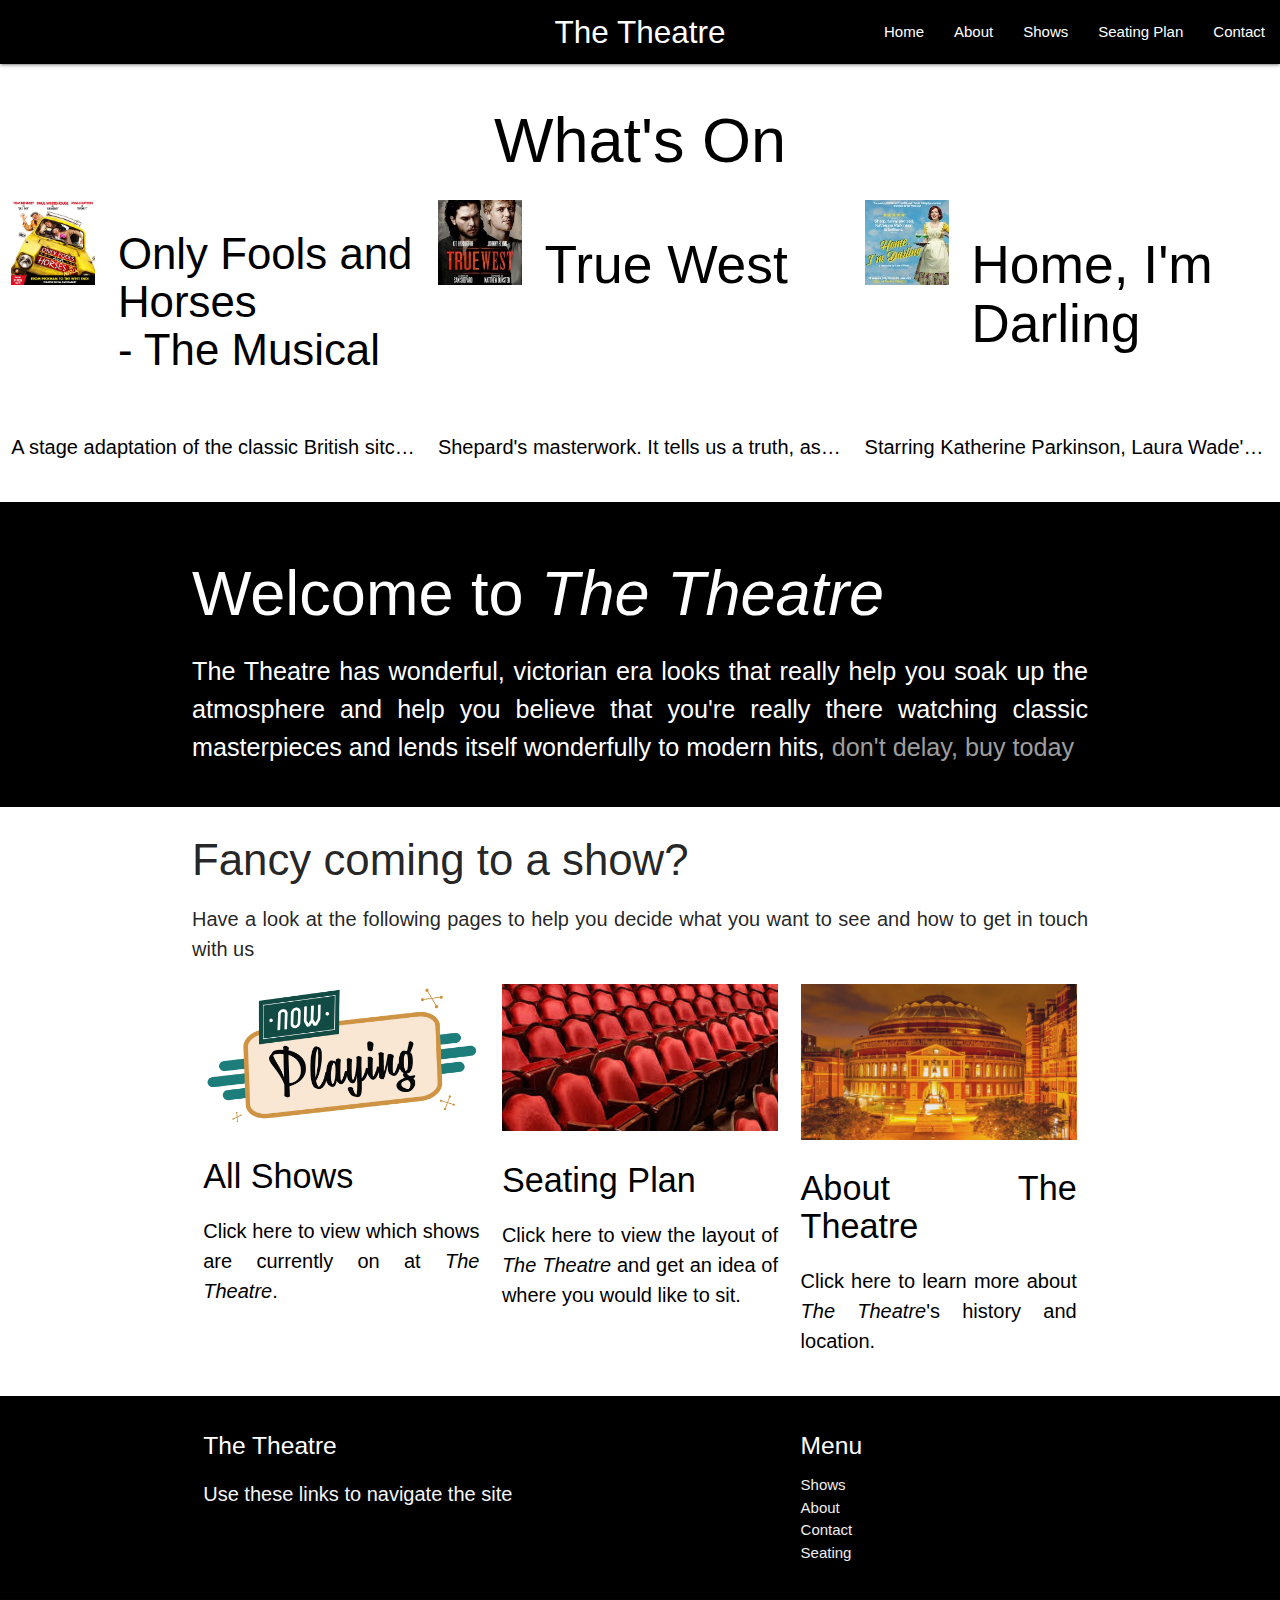
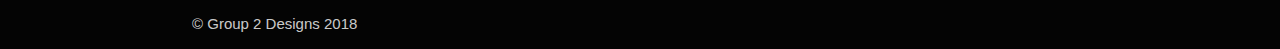
<file: index.html>
<!DOCTYPE html>
<html lang="en">

<head>
    <link rel="icon" href="assets/images/favicon.png">
    <link rel="stylesheet" type="text/css" href="assets/stylesheets/main.css">
    <link href="https://fonts.googleapis.com/icon?family=Material+Icons" rel="stylesheet">
    <link type="text/css" rel="stylesheet" href="assets/css/materialize.min.css" media="screen,projection" />
    <title>Home - The Theatre</title>
</head>

<body>
    <!--Top navbar-->
    <header>
        <nav>
            <div class="nav-wrapper black">
                <a href="#" class="center brand-logo">The Theatre</a>
                <a href="#" data-target="mobile-menu" class="sidenav-trigger">
                    <i class="material-icons">menu</i>
                </a>
                <ul id="nav-mobile" class=" right hide-on-med-and-down">
                    <li class="active">
                        <a href="#">Home</a>
                    </li>
                    <li>
                        <a href="about.html">About</a>
                    </li>
                    <li>
                        <a href="shows.html">Shows</a>
                    </li>
                    <li>
                        <a href="seating-plan.html">Seating Plan</a>
                    </li>
                    <li>
                        <a href="contact.html">Contact</a>
                    </li>
                </ul>
            </div>
        </nav>
        <!--Hamburger sidenav for mobile-->
        <ul id="mobile-menu" class="sidenav">
            <li class="active">
                <a href="#">Home</a>
            </li>
            <li>
                <a href="about.html">About</a>
            </li>
            <li>
                <a href="shows.html">Shows</a>
            </li>
            <li>
                <a href="seating-plan.html">Seating Plan</a>
            </li>
            <li>
                <a href="contact.html">Contact</a>
            </li>
        </ul>
    </header>
    <!--Content-->
    <main>
        <div id="main-body">
            <div>
                <div class="teaser-section">
                    <h1 class="center">What's On</h1>
                    <div class="row">
                        <div class="teaser">
                            <a href="shows.html#fools&amp;horses">
                                <div class="col s1">
                                    <img src="assets/images/home/onlyFoolsAndHorses.jpg" alt="Only Fools and Horses - The Musical"
                                        width=100%>
                                </div>
                                <div class="col s3">

                                    <h3 class="hide-on-med-and-down">Only Fools and Horses
                                        <br>- The Musical</h3>
                                    <h5 class="show-on-medium-and-down hide-on-med-and-up">Only Fools and Horses - The
                                        Musical</h5>
                            </a>
                        </div>
                    </div>
                    <div class="teaser">
                        <a href="shows.html#true_west">

                            <div class="col s1">
                                <img src="assets/images/home/trueWest.jpg" alt="True West" width=100%>
                            </div>
                            <div class="col s3">
                                <h2 class="hide-on-med-and-down">True West</h2>
                                <h5 class="show-on-medium-and-down hide-on-med-and-up">True West</h5>
                            </div>
                        </a>
                    </div>
                    <div class="teaser">
                        <a href="shows.html#home_im_darling">
                            <div class="col s1">
                                <img src="assets/images/home/home.jpg" alt="Home, I'm Darling" width=100%>
                            </div>
                            <div class="col s3">
                                <h2 class="hide-on-med-and-down">Home, I'm Darling</h2>
                                <h5 class="show-on-medium-and-down hide-on-med-and-up">Home, I'm Darling</h5>
                            </div>
                        </a>
                    </div>
                </div>
                <div class="row">
                    <p class="col s4 truncate text-flow"> <a href="shows.html#fools&amp;horses">
                            A stage adaptation of the classic British sitcom Only Fools and
                            Horses, co-written by Paul Whitehouse,
                            is set to open in London's West End at the Theatre Royal Haymarket in 2019.
                        </a>
                    </p>
                    <p class="col s4 truncate text-flow"> <a href="shows.html#true_west">
                            Shepard's masterwork. It tells us a truth, as glimpsed by a 37
                            year old genius.’ New York Post ‘Sam
                            Shepard</a>
                    </p>
                    <p class="col s4 truncate text-flow"> <a href="shows.html#home_im_darling">
                            Starring Katherine Parkinson, Laura Wade's new play about a woman
                            who aims to live an idealistic 1950s
                            life as a housewife, will transfer to the West End's Duke of York's Theatre in January
                            2019.
                            Tickets
                            will go on sale on 9th November.</a></p>
                </div>
            </div>
        </div>
        <div class="more-info section">
            <div class="container">
                <h1 class="text-flow">Welcome to
                    <i>The Theatre
                    </i>
                </h1>
                <p class="flow-text">The Theatre has wonderful, victorian era looks that really help you soak up the
                    atmosphere and help you
                    believe that you're really there watching classic masterpieces and lends itself wonderfully to
                    modern
                    hits, <a class="grey-text" href="booking.html">don't delay, buy today</a></p>
            </div>
        </div>
        <div class="other-pages">
            <div class="container">
                <h3>Fancy coming to a show?</h3>
                <p>Have a look at the following pages to help you decide what you want to see and how to get in touch
                    with us</p>
                <div class="row">
                    <div class="col s4">
                        <a href="shows.html">
                            <img src="assets/images/home/showsprev.png" width=100%>
                            <h4>All Shows</h4>
                            <p>Click here to view which shows are currently on at <i>The Theatre</i>.</p>
                        </a>
                    </div>
                    <div class="col s4">
                        <a href="seating-plan.html">
                            <img src="assets/images/home/seats.jpg" width=100%>
                            <h4>Seating Plan</h4>
                            <p>Click here to view the layout of <i>The Theatre</i> and get an idea of where you would
                                like to sit.</p>
                        </a>
                    </div>
                    <div class="col s4">
                        <a href="about.html">
                            <img src="assets/images/home/about.jpg" width=100%>
                            <h4>About The Theatre</h4>
                            <p>Click here to learn more about <i>The Theatre</i>'s history and location.</p>
                        </a>
                    </div>
                </div>
            </div>
        </div>
    </main>
    <!--Footer-->
    <footer class="page-footer black">
        <div class="container">
            <div class="row">
                <div class="col l6 s12">
                    <h5 class="white-text">The Theatre</h5>
                    <p class="grey-text text-lighten-4">Use these links to navigate the site</p>
                </div>
                <div class="col l4 offset-l2 s12">
                    <h5 class="white-text">Menu</h5>
                    <ul>
                        <li><a class="grey-text text-lighten-3" href="shows.html">Shows</a></li>
                        <li><a class="grey-text text-lighten-3" href="about.html">About</a></li>
                        <li><a class="grey-text text-lighten-3" href="contact.html">Contact</a></li>
                        <li><a class="grey-text text-lighten-3" href="seating-plan.html">Seating</a></li>
                    </ul>
                </div>
            </div>
        </div>
        <div class="footer-copyright">
            <div class="container">
                &copy; Group 2 Designs 2018
            </div>
        </div>
    </footer>
    <!--Load javascript here for efficiency-->
    <script type="text/javascript" src="https://code.jquery.com/jquery-2.1.1.min.js"></script>
    <script type="text/javascript" src="assets/js/materialize.min.js"></script>
    <script type="text/javascript" src="assets/js/main.js"></script>
</body>

</html>
</file>
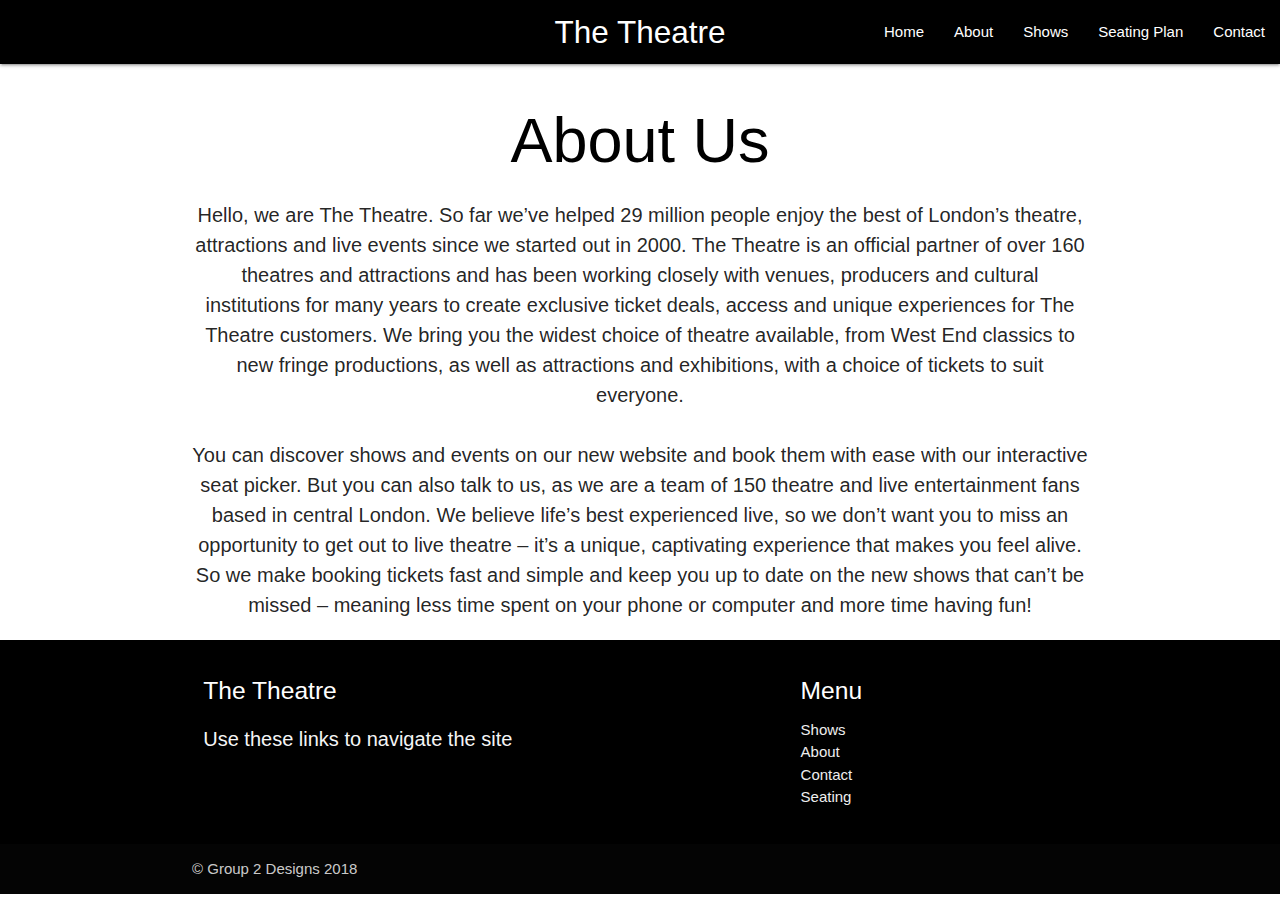
<file: about.html>
<!DOCTYPE html>
<html lang="en">

<head>
	<link rel="icon" href="assets/images/favicon.png">
    <link rel="stylesheet" type="text/css" href="assets/stylesheets/main.css">
	<link href="https://fonts.googleapis.com/icon?family=Material+Icons" rel="stylesheet">
    <link type="text/css" rel="stylesheet" href="assets/css/materialize.min.css" media="screen,projection" />
    <title>About - The Theatre</title>
</head>

<body>
<!--Top navbar-->
    <header>
        <nav>
            <div class="nav-wrapper black">
                <a href="index.html" class="center brand-logo">The Theatre</a>
                <a href="#" data-target="mobile-menu" class="sidenav-trigger">
                    <i class="material-icons">menu</i>
                </a>
                <ul id="nav-mobile" class=" right hide-on-med-and-down">
                    <li>
                        <a href="index.html">Home</a>
                    </li>
                    <li class="active">
                        <a href="about.html">About</a>
                    </li>
                    <li>
                        <a href="shows.html">Shows</a>
                    </li>
                    <li>
                        <a href="seating-plan.html">Seating Plan</a>
                    </li>
                    <li>
                        <a href="contact.html">Contact</a>
                    </li>
                </ul>
            </div>
        </nav>
        <!--Hamburger sidenav for mobile-->
        <ul id="mobile-menu" class="sidenav">
            <li>
                <a href="index.html">Home</a>
            </li>
            <li class="active">
                <a href="#">About</a>
            </li>
            <li>
                <a href="shows.html">Shows</a>
            </li>
            <li>
                <a href="seating-plan.html">Seating Plan</a>
            </li>
            <li>
                <a href="contact.html">Contact</a>
            </li>
        </ul>
    </header>
	    <!--Content-->
    <main>
        <div id="main-body">
            <div>
                <div class="teaser-section">
                    <h1 class="center">About Us</h1>  
				</div>
					<div class=container>
						<p class="center">
						Hello, we are The Theatre. So far we’ve helped 29 million people enjoy the best of London’s theatre, attractions and live events since we started out in 2000. 

						The Theatre is an official partner of over 160 theatres and attractions and has been working closely with venues, producers and cultural institutions for many years to create exclusive ticket deals, access and unique experiences for The Theatre customers.

						We bring you the widest choice of theatre available, from West End classics to new fringe productions, as well as attractions and exhibitions, with a choice of tickets to suit everyone.<br>
					
						<br>You can discover shows and events on our new website and book them with ease with our interactive seat picker. But you can also talk to us, as we are a team of 150 theatre and live entertainment fans based in central London.

						We believe life’s best experienced live, so we don’t want you to miss an opportunity to get out to live theatre – it’s a unique, captivating experience that makes you feel alive. So we make booking tickets fast and simple and keep you up to date on the new shows that can’t be missed – meaning less time spent on your phone or computer and more time having fun!
						</p>
					</div>
			</div>
		</div>
	</main>
	    <!--Footer-->
    <footer class="page-footer black">
        <div class="container">
            <div class="row">
                <div class="col l6 s12">
                    <h5 class="white-text">The Theatre</h5>
                    <p class="grey-text text-lighten-4">Use these links to navigate the site</p>
                </div>
                <div class="col l4 offset-l2 s12">
                    <h5 class="white-text">Menu</h5>
                    <ul>
                        <li><a class="grey-text text-lighten-3" href="shows.html">Shows</a></li>
                        <li><a class="grey-text text-lighten-3" href="about.html">About</a></li>
                        <li><a class="grey-text text-lighten-3" href="contact.html">Contact</a></li>
                        <li><a class="grey-text text-lighten-3" href="seating-plan.html">Seating</a></li>
                    </ul>
                </div>
            </div>
        </div>
        <div class="footer-copyright">
            <div class="container">
                &copy; Group 2 Designs 2018
            </div>
        </div>
    </footer>
    <!--Load javascript here for efficiency-->
    <script type="text/javascript" src="https://code.jquery.com/jquery-2.1.1.min.js"></script>
    <script type="text/javascript" src="assets/js/materialize.min.js"></script>
    <script type="text/javascript" src="assets/js/main.js"></script>
</body>

</html>
</file>
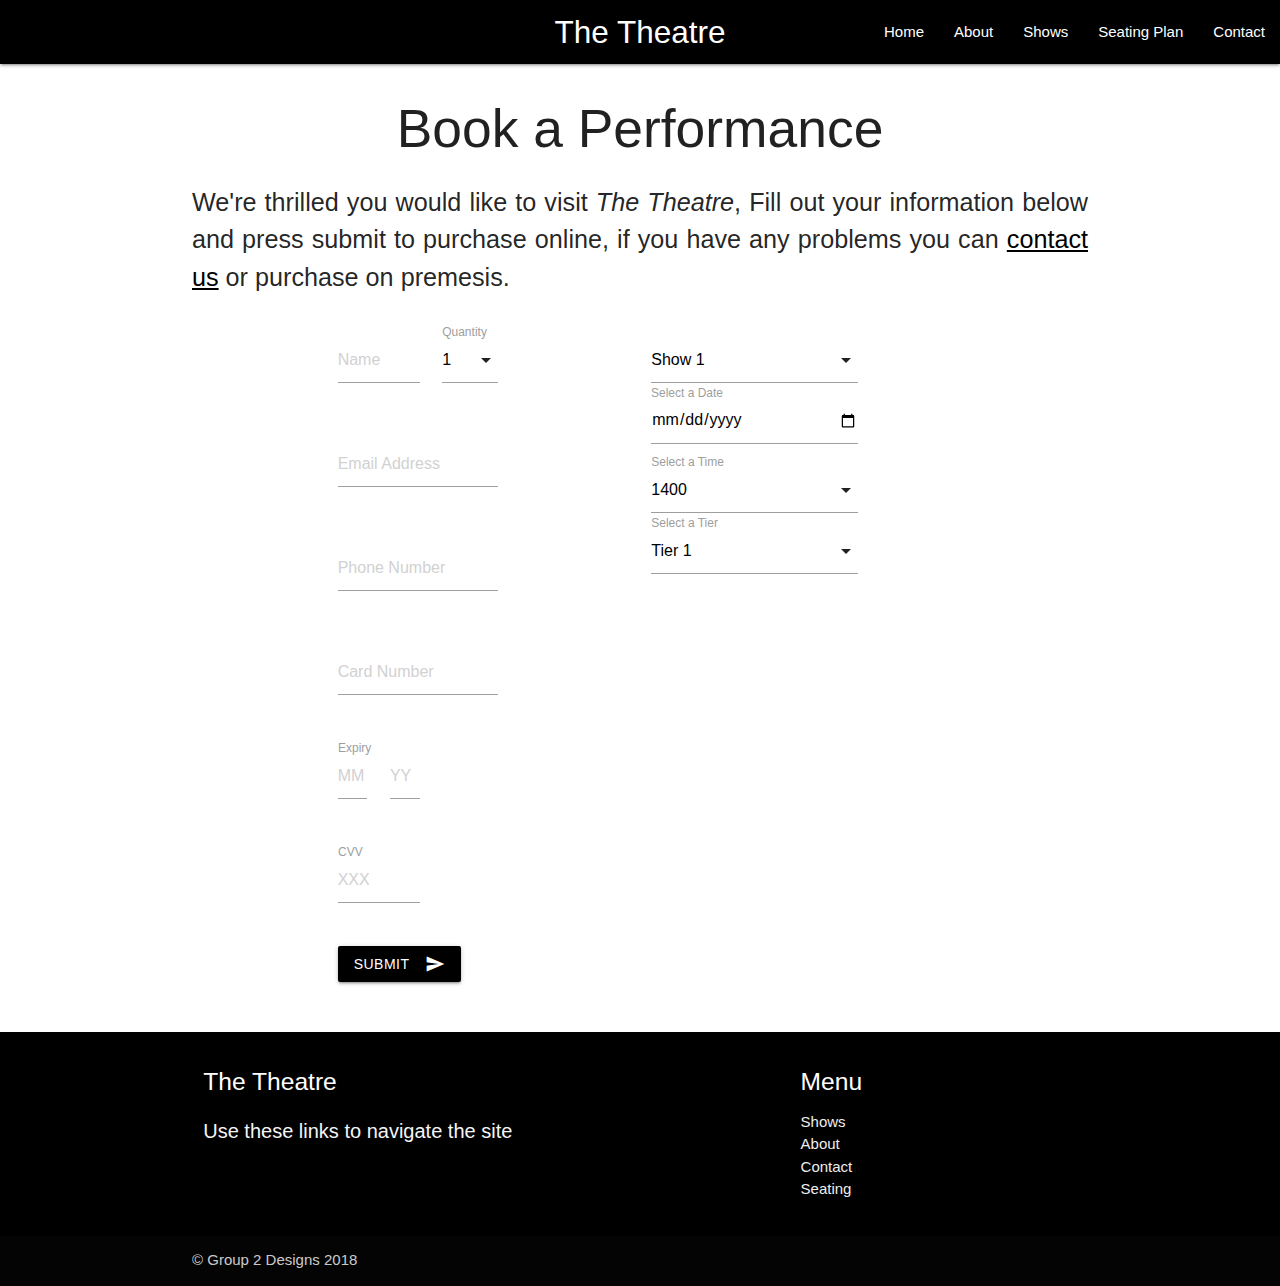
<file: booking.html>
<!DOCTYPE html>
<html lang="en">

<head>
    <link rel="icon" href="assets/images/favicon.png">
    <link rel="stylesheet" type="text/css" href="assets/stylesheets/main.css">
    <link href="https://fonts.googleapis.com/icon?family=Material+Icons" rel="stylesheet">
    <link type="text/css" rel="stylesheet" href="assets/css/materialize.min.css" media="screen,projection" />
    <title>Booking - The Theatre</title>
</head>

<body>
    <!--Top navbar-->
    <header>
        <nav>
            <div class="nav-wrapper black">
                <a href="index.html" class="center brand-logo">The Theatre</a>
                <a href="#" data-target="mobile-menu" class="sidenav-trigger">
                    <i class="material-icons">menu</i>
                </a>
                <ul id="nav-mobile" class=" right hide-on-med-and-down">
                    <li class="active">
                        <a href="index.html">Home</a>
                    </li>
                    <li>
                        <a href="about.html">About</a>
                    </li>
                    <li>
                        <a href="shows.html">Shows</a>
                    </li>
                    <li>
                        <a href="seating-plan.html">Seating Plan</a>
                    </li>
                    <li>
                        <a href="contact.html">Contact</a>
                    </li>
                </ul>
            </div>
        </nav>
        <!--Hamburger sidenav for mobile-->
        <ul id="mobile-menu" class="sidenav">
            <li class="active">
                <a href="index.html">Home</a>
            </li>
            <li>
                <a href="about.html">About</a>
            </li>
            <li>
                <a href="shows.html">Shows</a>
            </li>
            <li>
                <a href="seating-plan.html">Seating Plan</a>
            </li>
            <li>
                <a href="contact.html">Contact</a>
            </li>
        </ul>
    </header>
    <!--Page Content-->
    <main>
        <div id="main-body" class="container">
            <div class="blurb">
                <h2>Book a Performance</h2>
                <p class="flow-text">We're thrilled you would like to visit
                    <i>The Theatre</i>, Fill out your information below and press submit to purchase online, if you have any
                    problems you can
                    <a href="contact.html">contact us</a> or purchase on premesis.
                </p>
            </div>
            <div class="container">
                <div class="row">
                    <div class="col s6">
                        <div class="booking-form">
                            <form class="bookingForm" action="#">
                                <div class="row">
                                    <div class="input-field col s4">
                                        <input placeholder="Name" type="text">
                                    </div>
                                    <div class="input-field col s3">
                                        <select>
                                            <option value="1"><span class="black-text">1</span></option>
                                            <option value="2"><span class="black-text">2</span></option>
                                            <option value="3"><span class="black-text">3</span></option>
                                            <option value="4"><span class="black-text">4</span></option>
                                            <option value="5"><span class="black-text">5</span></option>
                                        </select>
                                        <label>Quantity</label>
                                    </div>
                                </div>
                                <div class="row">
                                    <div class="input-field col s7">
                                        <input placeholder="Email Address" type="email" class="validate">
                                    </div>
                                </div>
                                <div class="row">
                                    <div class="input-field col s7">
                                        <input placeholder="Phone Number" type="tel" class="validate">
                                    </div>
                                </div>
                                <div class="row">
                                    <div class="input-field col s7">
                                        <input placeholder="Card Number" type="text">
                                    </div>
                                </div>
                                <div class="row">
                                    <div class="input-field col s2">
                                        <label>Expiry</label>
                                        <input placeholder="MM" type="text">
                                    </div>
                                    <div class="input-field col s2">
                                        <input placeholder="YY" type="text">
                                    </div>
                                </div>
                                <div class="row">
                                    <div class="input-field col s4">
                                        <input placeholder="XXX" type="number">
                                        <label>CVV</label>
                                    </div>
                                </div>
                                <button class="btn waves-effect waves-light black" type="submit" name="action">Submit
                                    <i class="material-icons right">send</i>
                                </button>
                            </form>
                            <br>
                        </div>
                    </div>
                    <div class="col s6 valign-wrapper">
                        <div class="showSelect">
                            <form>
                                <div class="input-field">
                                    <select>
                                        <option data-icon="assets/images/home/onlyFoolsAndHorses.jpg" class="right"><span class="black">Show 1</span></option>
                                        <option data-icon="assets/images/home/trueWest.jpg"><span class="black">Show 2</span></option>
                                        <option data-icon="assets/images/home/home.jpg"><span class="black">Show 3</span></option>
                                        <label>Select a Show</label>
                                    </select>
                                </div>
                                <div class="input-field">
                                    <input name="dateSelect" type="date">
                                    <label>Select a Date</label>
                                </div>
                                <div class="input-field">
                                    <select>
                                        <option>1400</option>
                                        <option>1900</option>
                                    </select>
                                    <label>Select a Time</label>
                                </div>
                                <div class="input-field">
                                    <select>
                                        <option>Tier 1</option>
                                        <option>Tier 2</option>
                                        <option>Tier 3</option>
                                    </select>
                                    <label>Select a Tier</label>
                                </div>
                            </form>
                        </div>
                    </div>
                </div>
            </div>
        </div>
    </main>
    <!--Footer-->
    <footer class="page-footer black">
        <div class="container">
            <div class="row">
                <div class="col l6 s12">
                    <h5 class="white-text">The Theatre</h5>
                    <p class="grey-text text-lighten-4">Use these links to navigate the site</p>
                </div>
                <div class="col l4 offset-l2 s12">
                    <h5 class="white-text">Menu</h5>
                    <ul>
                        <li>
                            <a class="grey-text text-lighten-3" href="shows.html">Shows</a>
                        </li>
                        <li>
                            <a class="grey-text text-lighten-3" href="about.html">About</a>
                        </li>
                        <li>
                            <a class="grey-text text-lighten-3" href="contact.html">Contact</a>
                        </li>
                        <li>
                            <a class="grey-text text-lighten-3" href="seating-plan.html">Seating</a>
                        </li>
                    </ul>
                </div>
            </div>
        </div>
        <div class="footer-copyright">
            <div class="container">
                &copy; Group 2 Designs 2018
            </div>
        </div>
    </footer>
    <!--Load javascript here for efficiency-->
    <script type="text/javascript" src="https://code.jquery.com/jquery-2.1.1.min.js"></script>
    <script type="text/javascript" src="assets/js/materialize.min.js"></script>
    <script type="text/javascript" src="assets/js/main.js"></script>

</body>

</html>
</file>
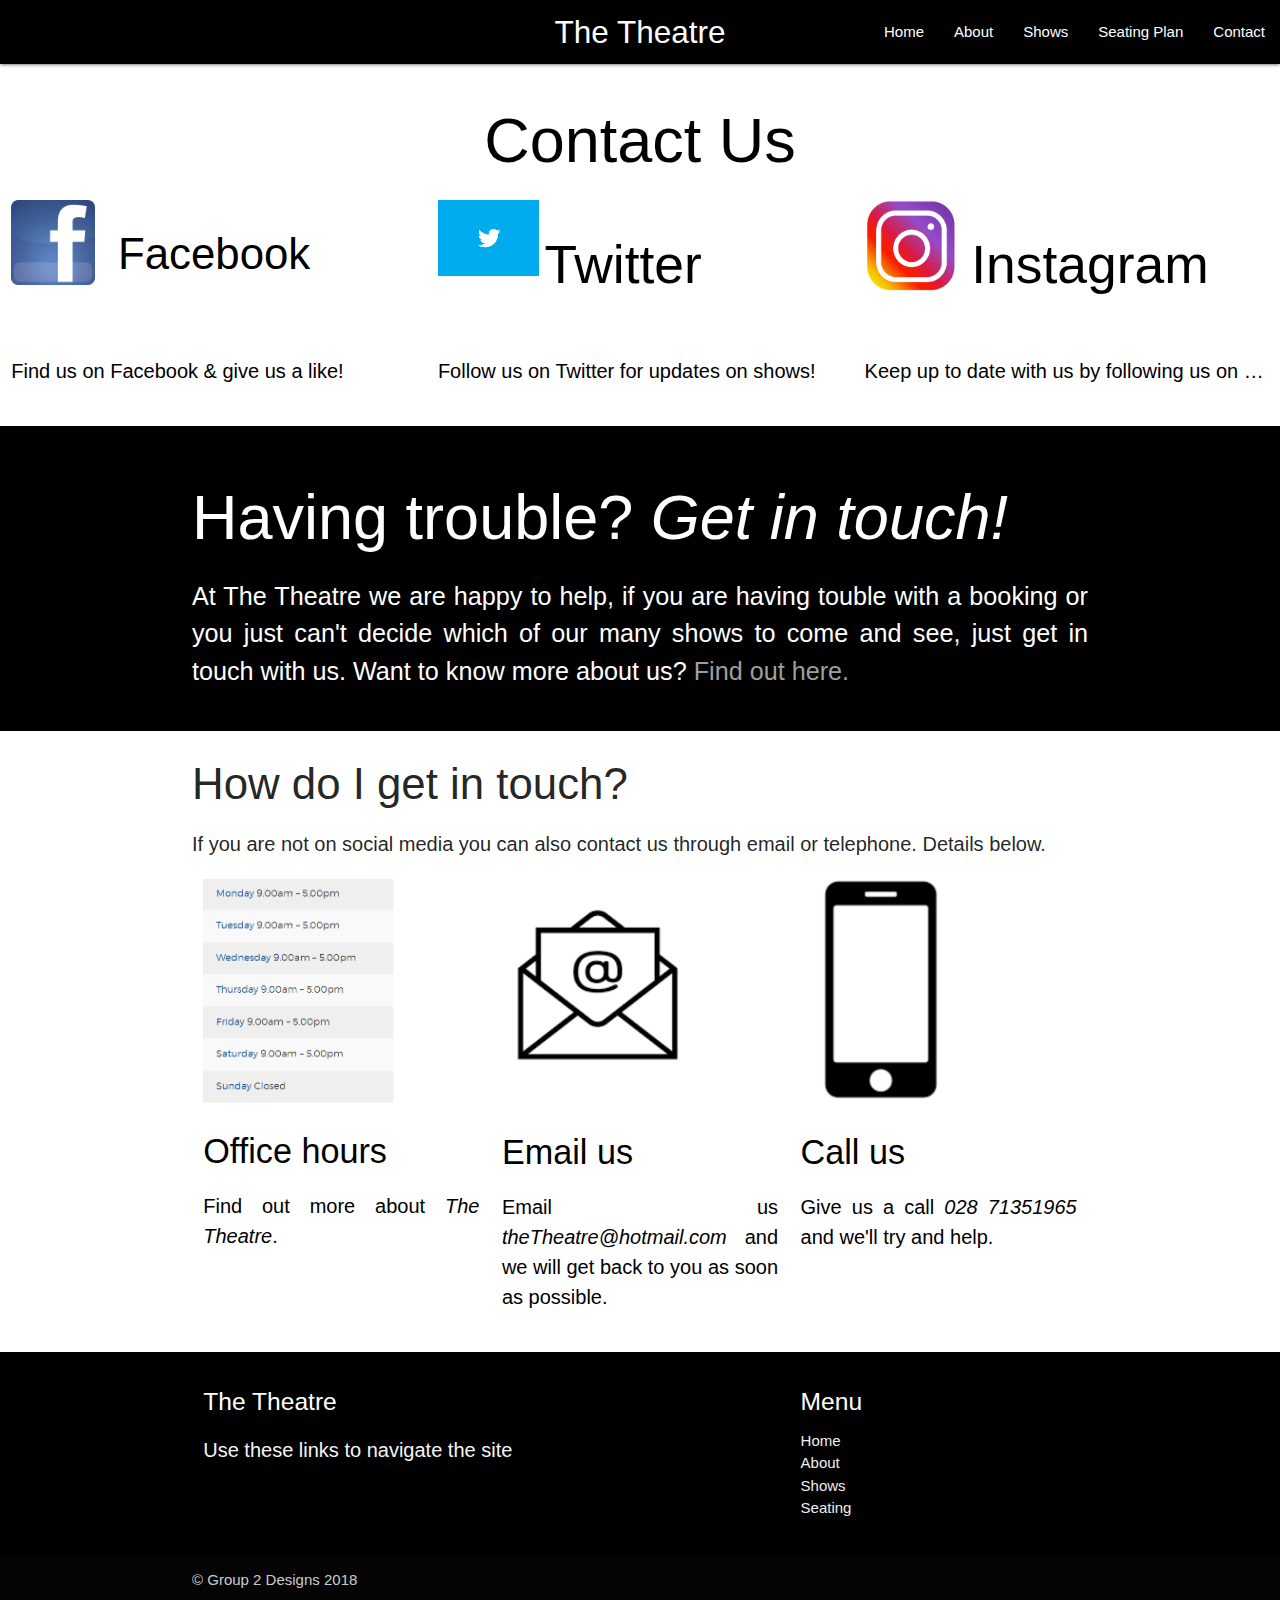
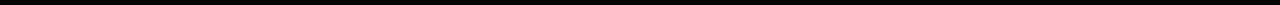
<file: contact.html>
<!DOCTYPE html>
<html lang="en">
    <head>
      <link type="text/css" rel="stylesheet" href="assets/stylesheets/main.css"/>
      <!--Import Google Icon Font-->
      <link href="https://fonts.googleapis.com/icon?family=Material+Icons" rel="stylesheet">
      <!--Import materialize.css-->
      <link type="text/css" rel="stylesheet" href="assets/stylesheets/materialize.min.css"  media="screen,projection"/>
      <!--Let browser know website is optimized for mobile-->
      <meta name="viewport" content="width=device-width, initial-scale=1.0"/>
        <meta charset="utf-8">
        <title>Contact Us</title>
    </head>
    <body>
              <!--Top navbar-->
    <header>
        <nav>
            <div class="nav-wrapper black">
                <a href="index.html" class="center brand-logo">The Theatre</a>
                <a href="#" data-target="mobile-menu" class="sidenav-trigger">
                    <i class="material-icons">menu</i>
                </a>
                <ul id="nav-mobile" class=" right hide-on-med-and-down">
                    <li>
                        <a href="index.html">Home</a>
                    </li>
                    <li>
                        <a href="about.html">About</a>
                    </li>
                    <li>
                        <a href="shows.html">Shows</a>
                    </li>
                    <li>
                        <a href="seating-plan.html">Seating Plan</a>
                    </li>
                    <li class="active">
                        <a href="#">Contact</a>
                    </li>
                </ul>
            </div>
        </nav>
        <!--Hamburger sidenav for mobile-->
        <ul id="mobile-menu" class="sidenav">
            <li>
                <a href="index.html">Home</a>
            </li>
            <li>
                <a href="about.html">About</a>
            </li>
            <li>
                <a href="shows.html">Shows</a>
            </li>
            <li>
                <a href="seating-plan.html">Seating Plan</a>
            </li>
            <li class="active">
                <a href="#">Contact</a>
            </li>
        </ul>
    </header>
             <!--Content-->
    <main>
        <div id="main-body">
            <div>
                <div class="teaser-section">
                    <h1 class="center">Contact Us</h1>
                    <div class="row">
                        <div class="teaser">
                            <a href="https://en-gb.facebook.com/">
                                <div class="col s1">
                                    <img src="assets/images/facebookLogo.jpg" alt="Facebook"
                                        width=100%>
                                </div>
                                <div class="col s3">

                                    <h3 class="hide-on-med-and-down">Facebook
                                        <br></h3>
                                    <h5 class="show-on-medium-and-down hide-on-med-and-up">Facebook
                                      </h5>
                            </a>
                        </div>
                    </div>
                    <div class="teaser">
                        <a href="https://twitter.com/login?lang=en-gb">

                            <div class="col s1">
                                <img src="assets/images/twitterLogo.png" alt="Twitter" width=120%>
                            </div>
                            <div class="col s3">
                                <h2 class="hide-on-med-and-down">Twitter</h2>
                                <h5 class="show-on-medium-and-down hide-on-med-and-up">Twitter</h5>
                            </div>
                        </a>
                    </div>
                    <div class="teaser">
                        <a href="https://www.instagram.com/?hl=en">
                            <div class="col s1">
                                <img src="assets/images/instagramLogo.png" alt="Instagram" width=110%>
                            </div>
                            <div class="col s3">
                                <h2 class="hide-on-med-and-down">Instagram</h2>
                                <h5 class="show-on-medium-and-down hide-on-med-and-up">Instagram</h5>
                            </div>
                        </a>
                    </div>
                </div>
                <div class="row">
                    <p class="col s4 truncate text-flow"> <a href="https://en-gb.facebook.com/">
                            Find us on Facebook & give us a like!
                        </a>
                    </p>
                    <p class="col s4 truncate text-flow"> <a href="https://twitter.com/login?lang=en-gb">
                            Follow us on Twitter for updates on shows!</a>
                    </p>
                    <p class="col s4 truncate text-flow"> <a href="https://www.instagram.com/?hl=en">
                            Keep up to date with us by following us on Instagram!</a></p>
                </div>
            </div>
        </div>
        <div class="more-info section">
            <div class="container">
                <h1 class="text-flow">Having trouble?
                    <i>Get in touch!
                    </i>
                </h1>
                <p class="flow-text">At The Theatre we are happy to help, if you are having touble with a booking
                    or you just can't decide which of our many shows to come and see, just get in touch with us.
                    Want to know more about us? <a class="grey-text" href="about.html">Find out here. </a></p>
            </div>
        </div>
        <div class="other-pages">
            <div class="container">
                <h3>How do I get in touch?</h3>
                <p>If you are not on social media you can also contact us through email or telephone. Details below.</p>
                <div class="row">
                    <div class="col s4">
                        <a href="about.html">
                            <img src="assets/images/openingHours.PNG" width=69.07630522088353%>
                            <h4>Office hours</h4>
                            <p>Find out more about
                            <i>The Theatre</i>.</p>
                        </a>
                    </div>
                    <div class="col s4">
                        <a href="https://outlook.live.com/owa/">
                            <img src="assets/images/emailIcon.PNG" width=69.07630522088353%>
                            <h4>Email us</h4>
                            <p>Email us <i>theTheatre@hotmail.com</i> and we will get back to you as 
                               soon as possible.</p>
                        </a>
                    </div>
                    <div class="col s4">
                        <a href="">
                            <img src="assets/images/phoneIcon.PNG" width=58.07630522088353%>
                            <h4>Call us</h4>
                            <p>Give us a call <i>028 71351965</i> and we'll try and help.</p>
                        </a>
                    </div>
                </div>
            </div>
        </div>
    </main>
    <!--Footer-->
    <footer class="page-footer black">
        <div class="container">
            <div class="row">
                <div class="col l6 s12">
                    <h5 class="white-text">The Theatre</h5>
                    <p class="grey-text text-lighten-4">Use these links to navigate the site</p>
                </div>
                <div class="col l4 offset-l2 s12">
                    <h5 class="white-text">Menu</h5>
                    <ul>
                        <li><a class="grey-text text-lighten-3" href="index.html">Home</a></li>
                        <li><a class="grey-text text-lighten-3" href="about.html">About</a></li>
                        <li><a class="grey-text text-lighten-3" href="shows.html">Shows</a></li>
                        <li><a class="grey-text text-lighten-3" href="seating-plan.html">Seating</a></li>
                    </ul>
                </div>
            </div>
        </div>
        <div class="footer-copyright">
            <div class="container">
                &copy; Group 2 Designs 2018
            </div>
        </div>
    </footer>
            <!--Load javascript here for efficiency-->
    <script type="text/javascript" src="https://code.jquery.com/jquery-2.1.1.min.js"></script>
    <script type="text/javascript" src="assets/js/materialize.min.js"></script>
    <script type="text/javascript" src="assets/js/main.js"></script>
    </body>
</html>
</file>
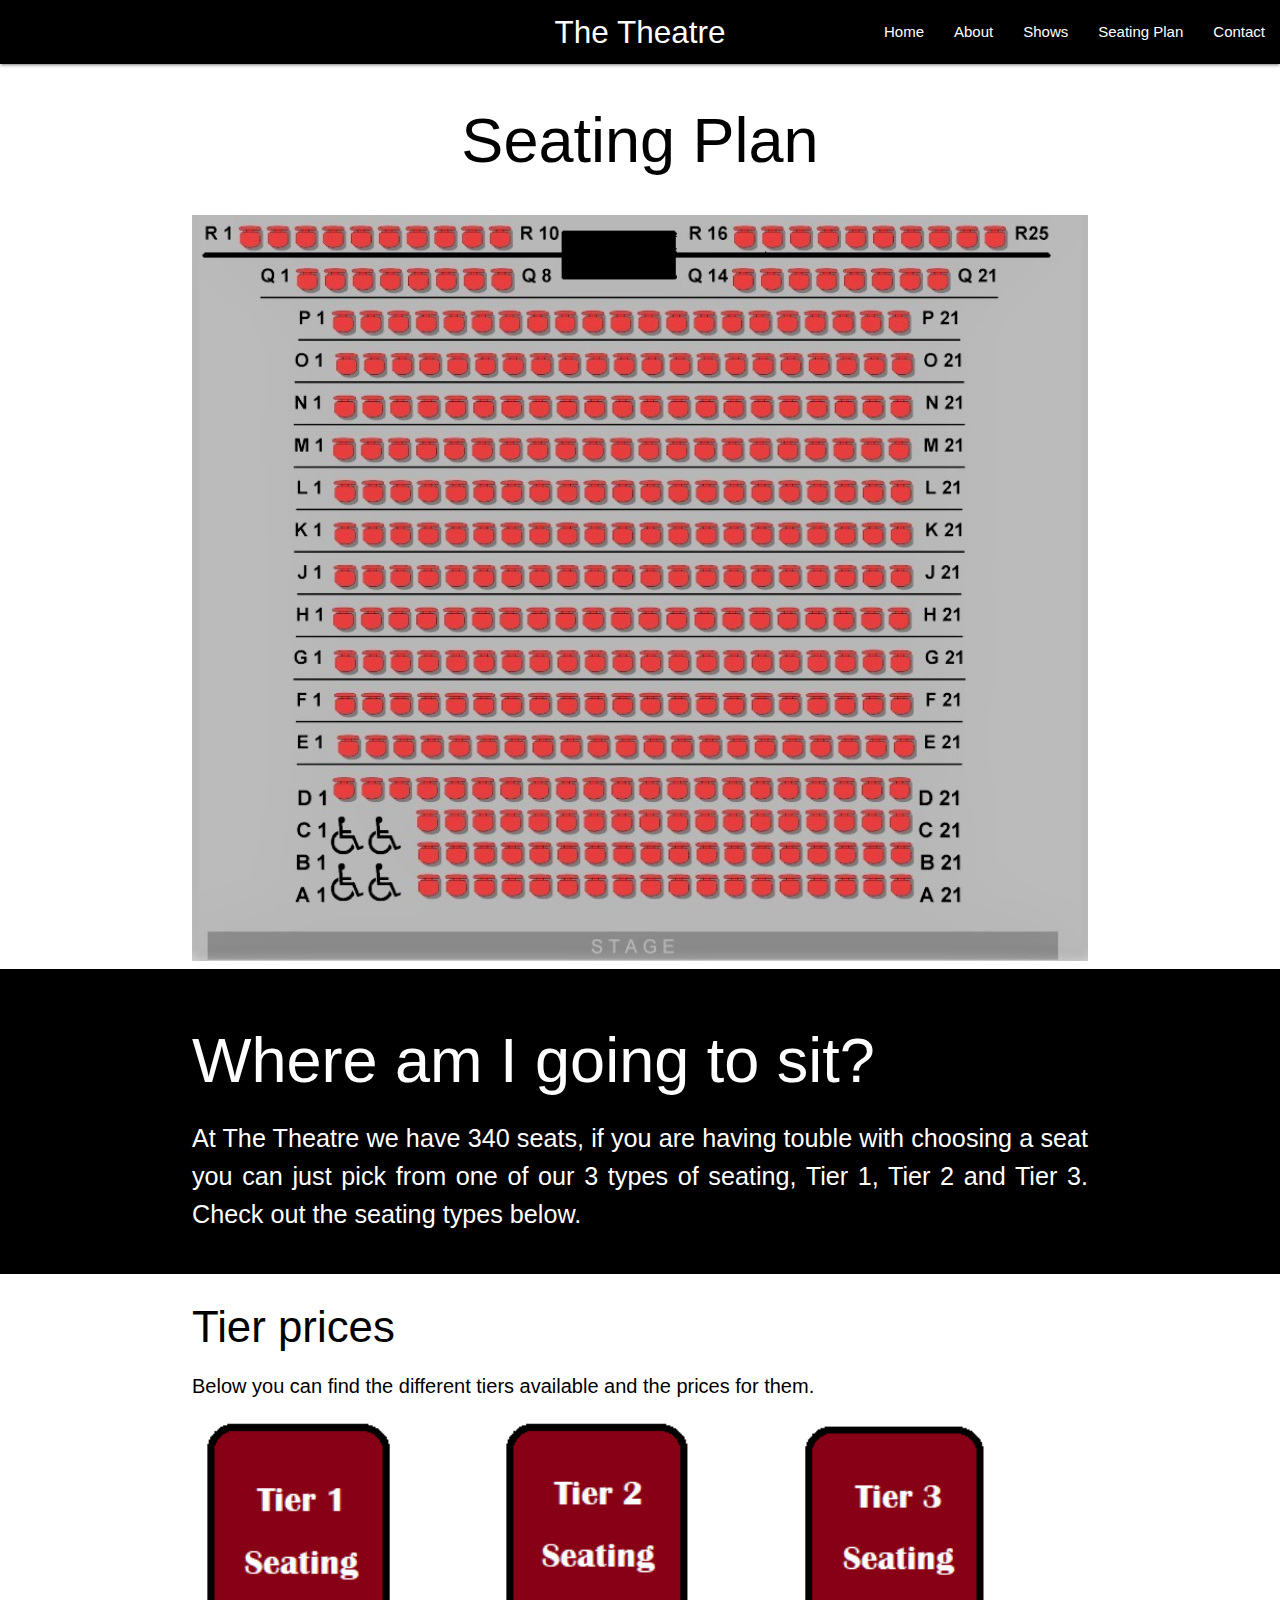
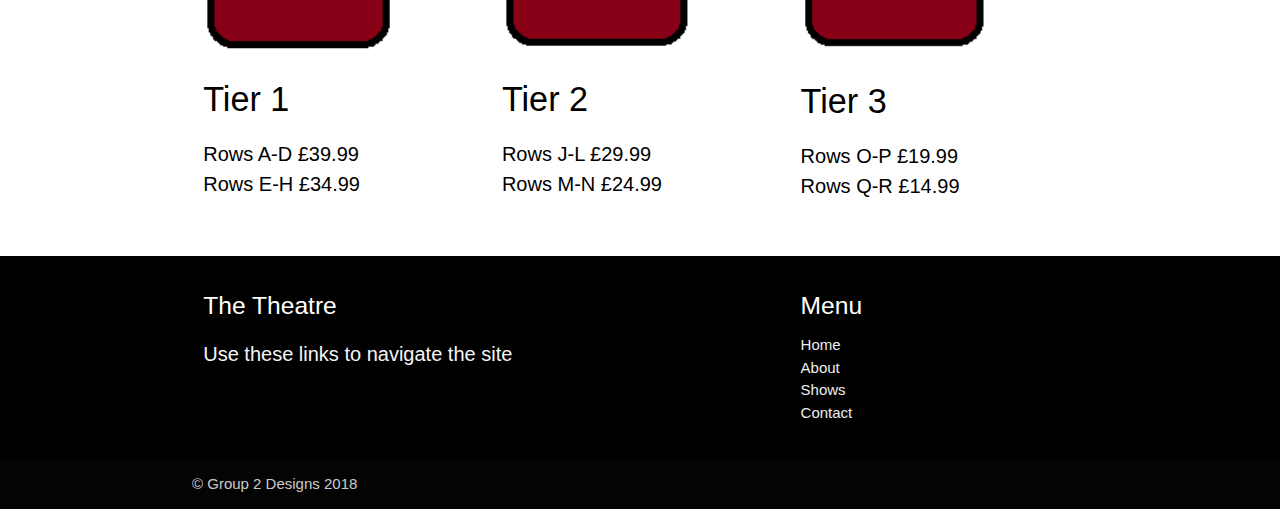
<file: seating-plan.html>
<!DOCTYPE html>
<html lang="en">
    <head>
      <link type="text/css" rel="stylesheet" href="assets/stylesheets/main.css"/>
      <!--Import Google Icon Font-->
      <link href="https://fonts.googleapis.com/icon?family=Material+Icons" rel="stylesheet">
      <!--Import materialize.css-->
      <link type="text/css" rel="stylesheet" href="assets/stylesheets/materialize.min.css"  media="screen,projection"/>
      <!--Let browser know website is optimized for mobile-->
      <meta name="viewport" content="width=device-width, initial-scale=1.0"/>
        <meta charset="utf-8">
        <title>Seating Plan</title>
    </head>
    <body>
        <!--Top navbar-->
    <header>
            <nav>
                <div class="nav-wrapper black">
                    <a href="index.html" class="center brand-logo">The Theatre</a>
                    <a href="#" data-target="mobile-menu" class="sidenav-trigger">
                        <i class="material-icons">menu</i>
                    </a>
                    <ul id="nav-mobile" class=" right hide-on-med-and-down">
                        <li>
                            <a href="index.html">Home</a>
                        </li>
                        <li>
                            <a href="about.html">About</a>
                        </li>
                        <li>
                            <a href="shows.html">Shows</a>
                        </li>
                        <li class="active">
                            <a href="#">Seating Plan</a>
                        </li>
                        <li>
                            <a href="contact.html">Contact</a>
                        </li>
                    </ul>
                </div>
            </nav>
            <!--Hamburger sidenav for mobile-->
            <ul id="mobile-menu" class="sidenav">
                <li>
                    <a href="index.html">Home</a>
                </li>
                <li>
                    <a href="about.html">About</a>
                </li>
                <li>
                    <a href="shows.html">Shows</a>
                </li>
                <li class="active">
                    <a href="#">Seating Plan</a>
                </li>
                <li>
                    <a href="contact.html">Contact</a>
                </li>
            </ul>
        </header>
          <!--Content-->
    <main>
            <div id="main-body">
                <div>
                    <div class="teaser-section">
                        <h1 class="center">Seating Plan <br></h1>
            <div class="seating-plan section">
                <div class="container">
                        <img src="assets/images/seatingPlan_website.jpg" width=100%>
                </div>
            <div class="more-info section">
                <div class="container">
                    <h1 class="text-flow">Where am I going to sit?
                        <i>
                        </i>
                    </h1>
                    <p class="flow-text">At The Theatre we have 340 seats, if you are having touble with choosing
                        a seat you can just pick from one of our 3 types of seating, Tier 1, Tier 2 and Tier 3. Check out the seating types below.
                        </p>
                </div>
            </div>
            <div class="other-pages">
                <div class="container">
                    <h3>Tier prices</h3>
                    <p>Below you can find the different tiers available and the prices for them.</p>
                    <div class="row">
                        <div class="col s4">
                            <a href="booking.html">
                                <img src="assets/images/tier1Seating.PNG" width=69.07630522088353%>
                                <h4>Tier 1</h4>
                                <p>Rows A-D £39.99<br>
                                   Rows E-H £34.99 
                                </p>
                            </a>
                        </div>
                        <div class="col s4">
                            <a href="booking.html">
                                <img src="assets/images/tier2Seating.PNG" width=69.07630522088353%>
                                <h4>Tier 2</h4>
                                <p>Rows J-L £29.99<br>
                                   Rows M-N £24.99
                                </p>
                            </a>
                        </div>
                        <div class="col s4">
                            <a href="booking.html">
                                <img src="assets/images/tier3Seating.PNG" width=68.07630522088353%>
                                <h4>Tier 3</h4>
                                <p>Rows O-P £19.99 <br>
                                   Rows Q-R £14.99 
                                </p>
                            </a>
                        </div>
                    </div>
                </div>
            </div>
        </main>
        <!--Footer-->
        <footer class="page-footer black">
            <div class="container">
                <div class="row">
                    <div class="col l6 s12">
                        <h5 class="white-text">The Theatre</h5>
                        <p class="grey-text text-lighten-4">Use these links to navigate the site</p>
                    </div>
                    <div class="col l4 offset-l2 s12">
                        <h5 class="white-text">Menu</h5>
                        <ul>
                            <li><a class="grey-text text-lighten-3" href="index.html">Home</a></li>
                            <li><a class="grey-text text-lighten-3" href="about.html">About</a></li>
                            <li><a class="grey-text text-lighten-3" href="shows.html">Shows</a></li>
                            <li><a class="grey-text text-lighten-3" href="contact.html">Contact</a></li>
                        </ul>
                    </div>
                </div>
            </div>
            <div class="footer-copyright">
                <div class="container">
                    &copy; Group 2 Designs 2018
                </div>
            </div>
        </footer>
                <!--Load javascript here for efficiency-->
        <script type="text/javascript" src="https://code.jquery.com/jquery-2.1.1.min.js"></script>
        <script type="text/javascript" src="assets/js/materialize.min.js"></script>
        <script type="text/javascript" src="assets/js/main.js"></script>
    </body>
</html>
</file>
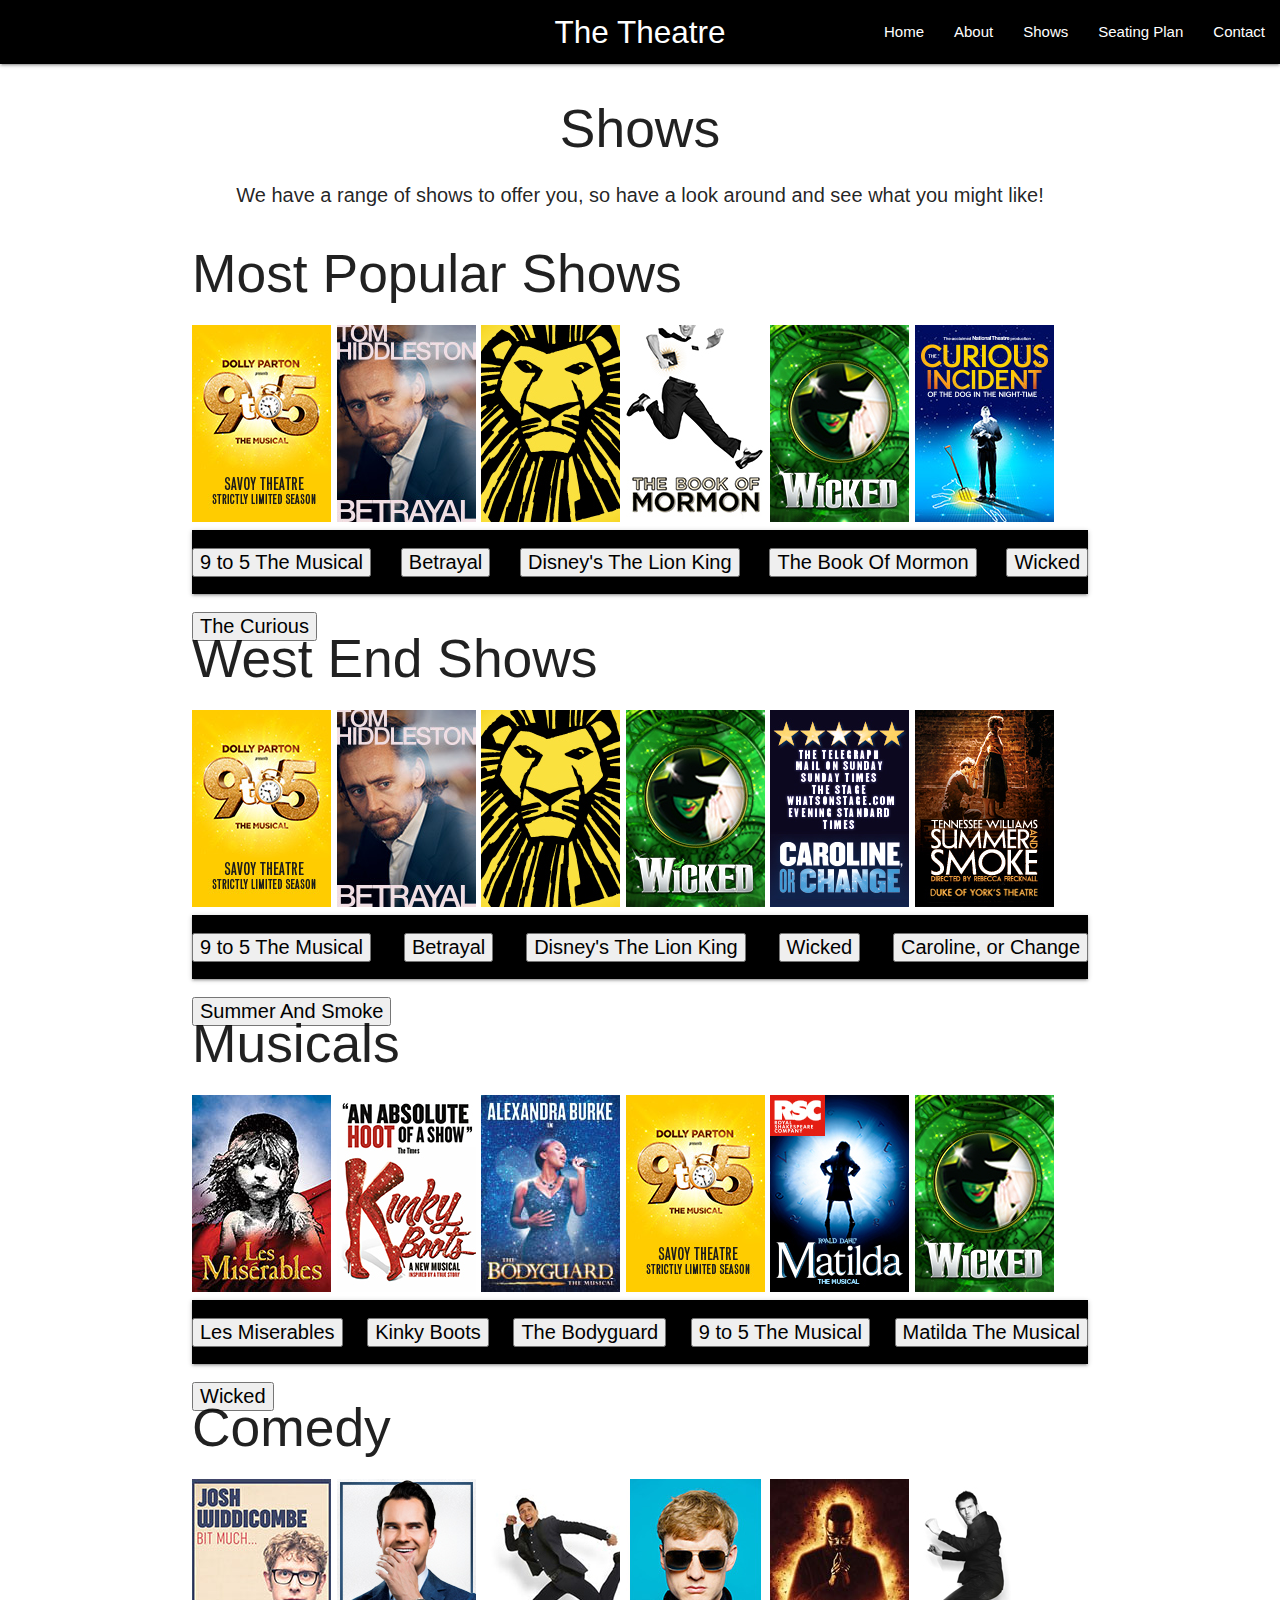
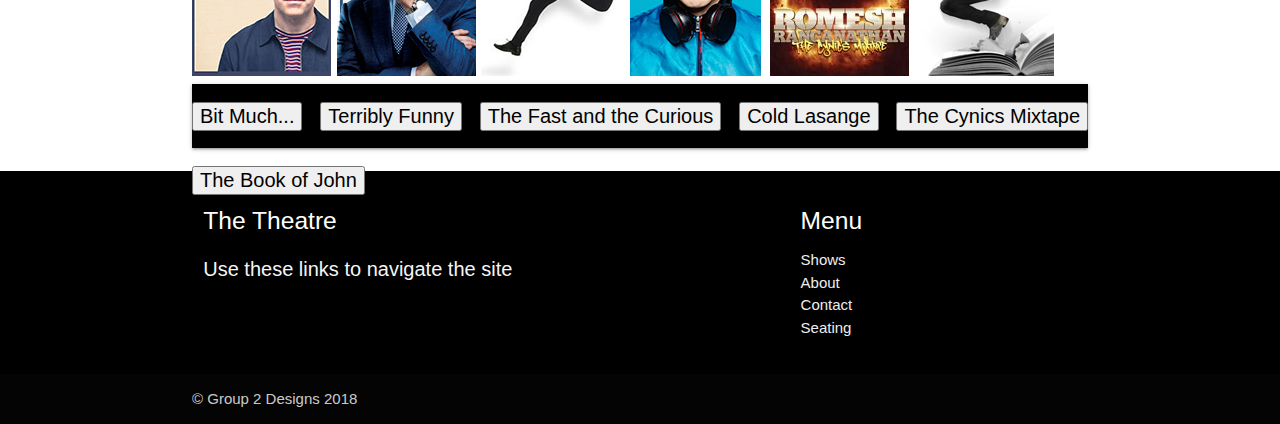
<file: shows.html>
<!DOCTYPE html>
<html lang="en">

<head>
	<link rel="icon" href="assets/images/favicon.png">
	<link rel="images" href="assets/images/shows/9To5TheMusical.png">
	<link rel="stylesheet" type="text/css" href="assets/stylesheets/main.css">
	<link href="https://fonts.googleapis.com/icon?family=Material+Icons" rel="stylesheet">
	<link type="text/css" rel="stylesheet" href="assets/css/materialize.min.css" media="screen,projection" />
	<title>Shows - The Theatre</title>
	<meta charset="utf-8">
	<script src="https://code.jquery.com/jquery-2.2.4.min.js" integrity="sha256-BbhdlvQf/xTY9gja0Dq3HiwQF8LaCRTXxZKRutelT44="
	 crossorigin="anonymous"></script>
	<style>
		body {font-family: Arial, Helvetica, sans-serif;}

/* The Modal (background) */
.modal {
    display: none; /* Hidden by default */
    position: fixed; /* Stay in place */
    z-index: 1; /* Sit on top */
    padding-top: 100px; /* Location of the box */
    left: 10px;
    top: 10px;
    width: 100%; /* Full width */
    height: 100%; /* Full height */
    overflow: auto; /* Enable scroll if needed */
    background-color: rgb(0,0,0); /* Fallback color */
    background-color: rgba(0,0,0,0.4); /* Black w/ opacity */
}
/* Modal Content */
.modal-content {
    background-color: #fefefe;
    margin: auto;
    padding: 20px;
    border: 1px solid #888;
    width: 80%;
}
/* The Close Button */
.close {
    color: #aaaaaa;
    float: right;
    font-size: 28px;
    font-weight: bold;
}
/* Style the button and place it in the middle of the container/image */
.container .btn {
  position: absolute;
  top: 50%;
  left: 50%;
  transform: translate(-50%, -50%);
  -ms-transform: translate(-50%, -50%);
  background-color: #555;
  color: white;
  font-size: 16px;
  padding: 12px 24px;
  border: none;
  cursor: pointer;
  border-radius: 5px;
}
.close:hover,
.close:focus {
    color: #000;
    text-decoration: none;
    cursor: pointer;
}
</style>
</head>

<body>
	<!--Top navbar-->
	<header>
		<nav>
			<div class="nav-wrapper black">
				<a href="index.html" class="center brand-logo">The Theatre</a>
				<a href="#" data-target="mobile-menu" class="sidenav-trigger">
					<i class="material-icons">menu</i>
				</a>
				<ul id="nav-mobile" class=" right hide-on-med-and-down">
					<li>
						<a href="index.html">Home</a>
					</li>
					<li>
						<a href="about.html">About</a>
					</li>
					<li>
						<a href="#">Shows</a>
					</li>
					<li>
						<a href="seating-plan.html">Seating Plan</a>
					</li>
					<li>
						<a href="contact.html">Contact</a>
					</li>
				</ul>
			</div>
		</nav>

		<!--Hamburger sidenav for mobile-->
		<ul id="mobile-menu" class="sidenav">
			<li class="active">
				<a href="#">Home</a>
			</li>
			<li>
				<a href="about.html">About</a>
			</li>
			<li>
				<a href="shows.html">Shows</a>
			</li>
			<li>
				<a href="seating-plan.html">Seating Plan</a>
			</li>
			<li>
				<a href="contact.html">Contact</a>
			</li>
		</ul>
	</header>

	<!--Content-->
	<main>
		<div id="main-body">
			<div class="container">
				<h2 class="center">Shows</h2>
				<p class="center">
					We have a range of shows to offer you, so have a look around and see what you might like!
				</p>
				<h2 class="center-left">Most Popular Shows</h2>
				<img src="assets/images/shows/9To5TheMusical.png" alt="9 to 5 The Musical">
				<img src="assets/images/shows/betrayal.png" alt="Betrayal">
				<img src="assets/images/shows/disneysTheLionKing.png" alt="Disney's The Lion King">
				<img src="assets/images/shows/theBookOfMormon.png" alt="The Book Of Mormon">
				<img src="assets/images/shows/wicked.png" alt="Wicked">
				<img src="assets/images/shows/theCuriousIncident.png" alt="The Curious Incident of The Dog In The Night-Time">
				<div class="container/iframe">
					<!-- The Modal -->
					<div id="myModal" class="modal">
						<!-- Modal content -->
						<div class="modal-content" id="a1">
							<img src="assets/images/shows/9To5TheMusical.png" alt="9 to 5 The Musical">
							<span class="close">&#215;</span>
							<p><span>9 to 5 The Musical</span></p>
							<p>
								<br>Savoy Theatre
								<br>Overview
								<br>From 28 January 2019<br>
								<br>Tumble outta' bed and stumble to Dolly Parton’s rip-roaring West End musical!
								<br>9 to 5 the Musical is about to get down to business - with a strictly limited season at the West End's
								Savoy Theatre.
								<br>Starring Louise Redknapp, Amber Davies, Natalie McQueen, Bonnie Langford and Brian Conley, the smash-hit
								musical features an Oscar, Grammy and Tony award-nominated score by the Queen of Country herself, Dolly Parton.
								<br>9 to 5 the Musical tells the story of Doralee, Violet and Judy - three workmates pushed to boiling point by
								their sexist and egotistical boss. Concocting a plan to kidnap and turn the tables on their despicable
								supervisor, will the girls manage to reform their office - or will events unravel when the CEO pays an
								unexpected visit?
								<br>Inspired by the cult film and brought to you by Dolly herself, this hilarious new West End production is
								about teaming up, standing up and taking care of business!
								<br>Please note: Dolly Parton will not be appearing in this production<br>
								<a href="booking.html">Book Ticket</a>
							</p>
						</div>
						<!-- Modal content -->
						<div class="modal-content" id="a2">
							<img src="assets/images/shows/betrayal.png" alt="Betrayal">
							<span class="close">&#215;</span>
							<p><span>Betrayal</span></p>
							<p>
								<br>The Harold Pinter Theatre
								<br>Overview<br>
								<br>Golden Globe and Olivier Award winner Tom Hiddleston stars in the Jamie Lloyd
								<br>Company’s revival of Harold Pinter’s Betrayal, opening at London’s Harold Pinter Theatre
								<br>for a strictly limited 12 week season from 5 March 2019.<br>
								<br>With poetic precision, rich humour and an extraordinary emotional force, Betrayal charts
								<br>a compelling seven-year romance, thrillingly captured in reverse chronological order.
								<br>Described as “the greatest, and the most moving, of all Pinter’s plays” (Daily Telegraph), this
								<br>production marks the culmination of the Jamie Lloyd Company’s ground-breaking Pinter at the Pinter season.<br>
								<a href="booking.html">Book Ticket</a>
							</p>
						</div>
						<div class="modal-content" id="a3">
							<img src="assets/images/shows/disneysTheLionKing.png" alt="Disney's The Lion King">
							<span class="close">&#215;</span>
							<p><span>Disney's The Lion King</span></p>
							<p>
								<br>Lyceum Theatre
								<br>Overview<br>
								<br>Set against the majesty of the Serengeti Plains and to the evocative rhythms of Africa,
								<br>Disney’s multi-award winning musical will redefine your expectations of the theatre.<br>

								<br>Brilliantly reimagined by acclaimed director Julie Taymor, Disney’s beloved film has been
								<br>transformed into a spectacular theatrical experience that explodes with glorious colours,
								<br>stunning effects and enchanting music.<br>

								<br>At its heart is the powerful and moving story of Simba – the epic adventure of his journey
								<br>from wide-eyed cub to his destined role as the King of the Pridelands.<br>
								<a href="booking.html">Book Ticket</a>
							</p>
						</div>
						<div class="modal-content" id="a4">
							<img src="assets/images/shows/theBookOfMormon.png" alt="The Book Of Mormon">
							<span class="close">&#215;</span>
							<p><span>The Book Of Mormon</span></p>
							<p>
								<br>Palace Theatre Manchester
								<br>Overview<br>
								<br>The New York Times calls it ‘The best musical of this century.’ The Washington Post says, 'It
								<br>is the kind of evening that restores your faith in musicals.’ And Entertainment Weekly raves,
								<br>'Grade A: the funniest musical of all time.' It’s The Book of Mormon, the nine-time Tony
								<br>Award and four-time Olivier winning Best Musical.<br>
								<br>This outrageous musical comedy from creators of South Park, Trey Parker and Matt Stone,
								<br>and Bobby Lopez co-writer of Avenue Q and Frozen, follows the misadventures of a
								<br>mismatched pair of missionaries, sent on a mission to a place that’s about as far from Salt
								<br>Lake City as you can get. Now with sold out productions in London, on Broadway, and in
								<br>North America, Melbourne and Sydney, The Book of Mormon has become a worldwide sensation.<br>
								<a href="booking.html">Book Ticket</a>
							</p>
						</div>
						<div class="modal-content" id="a5">
							<img src="assets/images/shows/wicked.png" alt="Wicked">
							<span class="close">&#215;</span>
							<p><span>Wicked</span></p>
							<p>
								<br>Overview<br>
								<br>WICKED, the West End and Broadway musical sensation, is the recipient of more than 100
								<br>major international awards, including three Tony Awards on Broadway and two Olivier
								<br>Audience Awards in London.<br>

								<br>Already the 5th longest running musical currently playing in the West End and now seen
								<br>by more than 9 million people in London alone, WICKED remains 'one of the most
								<br>popular West End musicals ever' (Evening Standard).<br>

								<br>'The gravity-defying ‘Wizard of Oz’ prequel' (Time Out London) tells the incredible untold
								<br>story of an unlikely but profound friendship between two young women who first meet as
								<br>sorcery students. Their extraordinary adventures in Oz will ultimately see them fulfil their
								<br>destinies as Glinda The Good and the Wicked Witch of the West.<br>

								<br>Transporting audiences to a stunningly re-imagined world of Oz, this unforgettable
								<br>musical features stunning costumes, spectacular sets and show-stopping songs in a night
								<br>of spellbinding theatrical magic.<br>
								<a href="booking.html">Book Ticket</a>
							</p>
						</div>
						<div class="modal-content" id="a6">
							<img src="assets/images/shows/theCuriousIncident.png" alt="The Curious Incident of The Dog In The Night-Time">
							<span class="close">&#215;</span>
							<p><span>The Curious Incident of The Dog In The Night-Time</span></p>
							<p>
								<br>Piccadilly Theatre
								<br>Overview<br>
								<br>Booking from 29 November - 27 April 2019
								<br>The smash-hit National Theatre production of The Curious Incident of the Dog in the
								<br>Night-Time returns to London for a strictly limited season, following an acclaimed UK and I
								<br>nternational tour.<br>
								<br>Winner of 7 Olivier Awards and 5 Tony Awards® including ‘Best Play’, The Curious
								<br>Incident of the Dog in the Night-Time brings Mark Haddon’s best-selling novel to thrilling
								<br>life on stage, adapted by two-time Olivier Award-winning playwright Simon Stephens and
								<br>directed by Olivier and Tony Award®-winning director Marianne Elliott.<br>
								<br>Christopher, fifteen years old, stands beside Mrs Shears’ dead dog. It has been speared
								<br>with a garden fork, it is seven minutes after midnight and Christopher is under suspicion.
								<br>He records each fact in the book he is writing to solve the mystery of who murdered
								<br>Wellington. He has an extraordinary brain, exceptional at maths while ill-equipped to
								<br>interpret everyday life. He has never ventured alone beyond the end of his road, he
								<br>detests being touched and he distrusts strangers. But his detective work, forbidden by his
								<br>father, takes him on a frightening journey that upturns his world.<br>
								<a href="booking.html">Book Ticket</a>
							</p>
						</div>
						<div class="modal-content" id="a7">
							<img src="assets/images/shows/caroline,OrChange.png" alt="Caroline, or Change">
							<span class="close">&#215;</span>
							<p><span>Caroline, or Change</span></p>
							<p>
								<br>Playhouse Theatre
								<br>Overview<br>
								<br>Don’t miss the extraordinary and joyously original Caroline, Or Change, as the five-star,
								<br>Olivier award-winning musical transfers to the West End this November following sell-out
								<br>runs at the Chichester Festival and Hampstead Theatres.<br>
								<br>Written by Tony Kushner, author of legendary play Angels in America, and with an
								<br>exceptional, soaring score from Tony Award-winning Jeanine Tesori, Caroline, Or Change
								<br>stars Sharon D. Clarke in an astonishing 'virtuoso performance. To watch her seems a
								<br>privilege' (The Times).<br>
								<br>Louisiana, 1963. Revolution is in the air, though not so much for Caroline, the poorly paid
								<br>maid toiling endlessly in the sweltering basement of the Gellman household. It’s a
								<br>fantastical, magical place amidst the piles of laundry and singing washing machines,
								<br>especially for eight-year-old Noah Gellman who sneaks downstairs to see her whenever he can.
								<br>Yet a simple gesture to leave more money in Caroline’s pocket is about to test who
								<br>and how far the winds of change can ever really reach…<br>
								<br>Winner of the Olivier Award for Best New Musical, Caroline, Or Change is a playful, funny,
								<br>and deeply moving tale set to a score that hits new heights of emotion, in a production
								<br>that always delights with imagination. Directed by Michael Longhurst (Amadeus, Constellations),
								<br>this vital and timely musical opens at the Playhouse Theatre from 20 November 2018 for a strictly limited
								season.<br>
								<a href="booking.html">Book Ticket</a>
							</p>
						</div>
						<div class="modal-content" id="a8">
							<img src="assets/images/shows/summerAndSmoke.png" alt="Summer And Smoke">
							<span class="close">&#215;</span>
							<p><span>Summer And Smoke</span></p>
							<p>
								<br>Overview<br>
								<br>Following a critically acclaimed, sold-out run at the Almeida Theatre, Rebecca Frecknall’s ‘shiveringly
								<br>beautiful production’ (The Sunday Times) of Tennessee Williams’ Summer and Smoke transfers to the West
								End’s Duke
								<br>of York’s Theatre for a strictly limited season.<br>
								<br>Trapped between desire and a life of obligation, Alma meets John and her world turns upside down. With
								‘spellbinding,
								<br>stripped-back staging’ (Financial Times), this intoxicating classic about love, loneliness and
								self-destruction evokes
								<br>the simmering passions of a sweltering summer in small-town Mississippi.<br>
								<a href="booking.html">Book Ticket</a>
							</p>
						</div>
						<div class="modal-content" id="a9">
							<img src="assets/images/shows/lesMiserables.png" alt="Les Miserables">
							<span class="close">&#215;</span>
							<p><span>Les Miserables</span></p>
							<p>
								<br>Overview<br>
								<br>After nearly a decade since the last sell-out UK tour, Cameron Mackintosh’s acclaimed Broadway production
								of Boublil and Schönberg’s
								<br>musical Les Misérables will tour the UK in 2019.<br>
								<br>This brilliant new staging has taken the world by storm and has been hailed ‘Les Mis for the 21st Century’.
								<br>With scenery inspired by the paintings of Victor Hugo, the magnificent score of Les Misérables includes the
								songs:
								<br>I Dreamed a Dream, On My Own, Bring Him Home, One Day More, Master Of The House and many more.
								<br>Seen by over 120 million people worldwide in 45 countries and in 22 languages, Les Misérables is
								undisputedly one of the world’s most
								<br>popular musicals.<br>
								<a href="booking.html">Book Ticket</a>
							</p>
						</div>
						<div class="modal-content" id="a10">
							<img src="assets/images/shows/kinkyBoots.png" alt="Kinky Boots">
							<span class="close">&#215;</span>
							<p><span>Kinky Boots</span></p>
							<p>
								<br>Overview<br>
								<Br>With songs by Grammy® and Tony® winning pop icon Cyndi Lauper, Kinky Boots takes you from the factory floor
								<br>to the glamorous catwalks of Milan.<br>
								<br>Charlie Price is struggling to live up to his father’s expectations and continue the family business of
								Price & Son.
								<br>With the shoe factory’s future hanging in the balance, help arrives in the unlikely but spectacular form of
								Lola - a fabulous performer in need of some
								<br>sturdy new stilettos.<br>
								<br>West End star Kayi Ushe will be putting on the boots to play Lola. He will be joined by Paula Lane as
								Lauren, best known for her role as Kylie Platt in
								<br>Coronation Street, and Joel Harper-Jackson, who recently starred in the The Curious Incident of the Dog in
								the Night Time UK tour, will be playing Charlie Price.<br>
								<br>Inspired by true events, this joyous story of Brit grit to high-heeled hit is the ‘Freshest, most fabulous,
								feel-good musical of the decade’
								<br>– The Hollywood News. It’s the ultimate fun night out for you and your loved ones, so book now and
								experience the energy, joy and laughter of this dazzling show.<br>
								<a href="booking.html">Book Ticket</a>
							</p>
						</div>
						<div class="modal-content" id="a11">
							<img src="assets/images/shows/theBodyguard.png" alt="The Bodyguard">
							<span class="close">&#215;</span>
							<p><span>The Bodyguard</span></p>
							<p>
								<br>Overview<br>
								<br>The international, award-winning smash-hit musical based on the blockbuster film, The Bodyguard is back!
								Following her triumphant West End run and sell-out UK Tour,
								<br>three-time Brit nominee and X-Factor winner, Alexandra Burke* returns to the role of Rachel Marron.<br>
								<br>Former Secret Service agent turned bodyguard, Frank Farmer, is hired to protect superstar Rachel Marron
								from an unknown stalker.
								<br>Each expects to be in charge – what they don't expect is to fall in love.<br>
								<br>A ‘brilliant!’ (The Times), breathtakingly romantic thriller, The Bodyguard features a whole host of
								irresistible classics including Queen of the Night,
								<br>So Emotional, One Moment in Time, Saving All My Love, Run to You, I Have Nothing, Greatest Love Of All,
								Million Dollar Bill, I Wanna Dance With Somebody
								<br>and one of the greatest hit songs of all time – I Will Always Love You.<br>
								<a href="booking.html">Book Ticket</a>
							</p>
						</div>
						<div class="modal-content" id="a1">
							<img src="assets/images/shows/9To5TheMusical.png" alt="9 to 5 The Musical">
							<span class="close">&#215;</span>
							<p><span>9 to 5 The Musical</span></p>
							<p>
								<br>Savoy Theatre
								<br>Overview
								<br>From 28 January 2019<br>
								<br>Tumble outta' bed and stumble to Dolly Parton’s rip-roaring West End musical!
								<br>9 to 5 the Musical is about to get down to business - with a strictly limited season at the West End's
								Savoy Theatre.
								<br>Starring Louise Redknapp, Amber Davies, Natalie McQueen, Bonnie Langford and Brian Conley, the smash-hit
								musical features an Oscar, Grammy and
								<br>Tony award-nominated score by the Queen of Country herself, Dolly Parton.<br>
								<br>9 to 5 the Musical tells the story of Doralee, Violet and Judy - three workmates pushed to boiling point by
								their sexist and egotistical boss.
								<br>Concocting a plan to kidnap and turn the tables on their despicable supervisor, will the girls manage to
								reform their office - or will events unravel when the CEO pays an unexpected visit?
								<br>Inspired by the cult film and brought to you by Dolly herself, this hilarious new West End production is
								about teaming up, standing up and taking care of business!
								<br>Please note: Dolly Parton will not be appearing in this production<br>
								<a href="booking.html">Book Ticket</a>
							</p>
						</div>
						<div class="modal-content" id="a12">
							<img src="assets/images/shows/matildaTheMusical.png" alt="Matilda The Musical">
							<span class="close">&#215;</span>
							<p><span>Matilda The Musical</span></p>
							<p>
								<br>Overview<br>
								<br>With book by Dennis Kelly and original songs by Tim Minchin, Matilda The Musical is the story of an
								extraordinary little girl who, armed with a
								vivid imagination and a sharp mind, dares to take a stand and change her own destiny.
								<br>Winner of over 85 international awards, including 16 for Best Musical, Matilda The Musical continues to
								delight audiences in London and on
								<br>tour across the UK and Ireland.<br>
								<a href="booking.html">Book Ticket</a>
							</p>
						</div>
						<div class="modal-content" id="a5">
							<img src="assets/images/shows/wicked.png" alt="Wicked">
							<span class="close">&#215;</span>
							<p><span>Wicked</span></p>
							<p>
								<br>Overview<br>
								<br>WICKED, the West End and Broadway musical sensation, is the recipient of more than 100
								<br>major international awards, including three Tony Awards on Broadway and two Olivier
								<br>Audience Awards in London.<br>

								<br>Already the 5th longest running musical currently playing in the West End and now seen
								<br>by more than 9 million people in London alone, WICKED remains 'one of the most
								<br>popular West End musicals ever' (Evening Standard).<br>

								<br>'The gravity-defying ‘Wizard of Oz’ prequel' (Time Out London) tells the incredible untold
								<br>story of an unlikely but profound friendship between two young women who first meet as
								<br>sorcery students. Their extraordinary adventures in Oz will ultimately see them fulfil their
								<br>destinies as Glinda The Good and the Wicked Witch of the West.<br>

								<br>Transporting audiences to a stunningly re-imagined world of Oz, this unforgettable
								<br>musical features stunning costumes, spectacular sets and show-stopping songs in a night
								<br>of spellbinding theatrical magic.<br>
								<a href="booking.html">Book Ticket</a>
							</p>
						</div>
						<div class="modal-content" id="a13">
							<img src="assets/images/shows/bitMuch.png" alt="Josh Widdicombe - Bit Much...">
							<span class="close">&#215;</span>
							<p><span>Josh Widdicombe - Bit Much..</span></p>
							<p>
								<br>Overview<br>
								<br>The guy everyone can do an impression of is back with a brand new stand up tour. A show that will change
								your life and how you perceive your place in the world.
								<br>Bit much? Fine, it’ll be a very funny night of grumbles and jokes in which Josh will finally tackle the hot
								comedy topics of advent calendars, pesto and the closing time of his local park.
								<br>Widdicombe is best known for the twice BAFTA nominated and multiple Broadcast and RTS award winning show,
								The Last Leg, as well as his critically acclaimed sitcom JOSH, Insert Name Here, QI,
								<br>Have I Got New For You, A League of Their Own and his hit podcast Quickly Kevin Will He Score.<br>
								<a href="booking.html">Book Ticket</a>
							</p>
						</div>
						<div class="modal-content" id="a14">
							<img src="assets/images/shows/terriblyFunny.png" alt="Jimmy Carr - Terribly Funny">
							<span class="close">&#215;</span>
							<p><span>Jimmy Carr - Terribly Funny</span></p>
							<p>
								<br>Overview<br>
								<br>Jimmy’s brand new show contains jokes about all kinds of terrible things.
								<br>Terrible things that might have affected you or people you know and love.
								<br>But they’re just jokes - they are not the terrible things.
								<br>Having political correctness at a comedy show is like having health and safety at a rodeo.
								<br>Now you’ve been warned, buy a ticket.
								<a href="booking.html">Book Ticket</a>
							</p>
						</div>
						<div class="modal-content" id="a15">
							<img src="assets/images/shows/theFastAndTheCurious.png" alt="Russell Kane - The Fast and the Curious">
							<span class="close">&#215;</span>
							<p><span>Russell Kane - The Fast and the Curious</span></p>
							<p>
								<br>Overview<br>
								<br>He’s back. The keenly-awaited brand new tour show is here. Packing more energy than a Duracell factory,
								Russell’s RS Turbo laugh
								<br>engine will motor through love, family and life - once again proving that the fast and the curious amongst
								us, see more stuff, and get more done.
								<br>Multi-award winning comedian, presenter, actor, author and scriptwriter Russell Kane is best known for BBC
								Three’s Stupid Man, Smart Phone and
								<br>the host of three series of BBC Three‘s Live At The Electric. Other TV appearances include BBC One’s Live
								At The Apollo, BBC Three’s Unzipped,
								<br>ITV2’s Celebrity Juice and I’m A Celebrity...Get Me Out of Here Now.<br>
								<a href="booking.html">Book Ticket</a>
							</p>
						</div>
						<div class="modal-content" id="a16">
							<img src="assets/images/shows/coldLasangeHateMyself1999.png" alt="James Acaster - Cold Lasange Hate Myself 1999">
							<span class="close">&#215;</span>
							<p><span>James Acaster - Cold Lasange Hate Myself 1999</span></p>
							<p>
								<br>Overview
								<br>One time I bought a lasagne from the supermarket, heated it up in the oven and ate a bit of it and it
								wasn't very nice so I put it in the fridge because
								<br>it felt wrong to dump a whole lasagne in the bin and then later on I ate a spoonful of the cold lasagne
								because I was drunk and it was absolutely delicious.
								<br>It was 4am. I then changed the name of a WhatsApp I was a part of to COLD LASAGNE HATE MYSELF 1999 because
								I had been thinking a lot about how 1999 was the
								<br>best year of my life and also about how much I hate myself sometimes. The next day I was asked to name my
								new show. Come along.<br>
								<a href="booking.html">Book Ticket</a>
							</p>
						</div>
						<div class="modal-content" id="a17">
							<img src="assets/images/shows/theCynicsMixtape.png" alt="Romesh Ranganathan - The Cynics Mixtape">
							<span class="close">&#215;</span>
							<p><span>Romesh Ranganathan - The Cynics Mixtape</span></p>
							<p>
								<br>Overview<br>
								<br>Romesh is back with a brand new show The Cynic’s Mixtape, his most brutally honest show yet.<br>
								<br>Fresh from the Misadventures of Romesh Ranganathan, A League Of Their Own and Judge Romesh, he's putting
								showbiz aside to deliver a carefully curated selection of all the things he has found
								<br>unacceptable since the last tour, including why trying to save the environment is a scam, why none of us
								are truly free, and his suspicion that his
								<br>wife is using gluten intolerance to avoid sleeping with him.<br>
								<a href="booking.html">Book Ticket</a>
							</p>
						</div>
						<div class="modal-content" id="a18">
							<img src="assets/images/shows/theBookOfJohn.png" alt="Rhod Gibert - The Book of John">
							<span class="close">&#215;</span>
							<p><span>Rhod Gibert - The Book of John</span></p>
							<p>
								<br>Overview<br>
								<br>It has been a while, but the multi-award-winning Welsh comedian is back, with a brand new live show. In a
								six-year break from stand-up, a lot has happened to Rhod.
								<br>Almost all of it s**t.
								<br>And just when he thought he’d hit rock bottom, he met a bloke...called John.
								<br>This show sees Rhod as funny as ever, but like never before. Raw, personal and brutally honest; no more
								lies, no more nonsense.<br>
								<a href="booking.html">Book Ticket</a>
							</p>
						</div>
					</div>
					<nav class="black tems">
						<button class="myBtn" data-bid="a1">9 to 5 The Musical</button>
						<button class="myBtn" data-bid="a2">Betrayal</button>
						<button class="myBtn" data-bid="a3">Disney's The Lion King</button>
						<button class="myBtn" data-bid="a4">The Book Of Mormon</button>
						<button class="myBtn" data-bid="a5">Wicked</button>
						<button class="myBtn" data-bid="a6">The Curious</button>
					</nav>
				</div>
				<div>
					<h2 class="center-left">West End Shows</h2>
					<div class="container/iframe">
						<img src="assets/images/shows/9To5TheMusical.png" alt="9 to 5 The Musical">
						<img src="assets/images/shows/betrayal.png" alt="Betrayal">
						<img src="assets/images/shows/disneysTheLionKing.png" alt="Disney's The Lion King">
						<img src="assets/images/shows/wicked.png" alt="Wicked">
						<img src="assets/images/shows/caroline,OrChange.png" alt="Caroline, or Change">
						<img src="assets/images/shows/summerAndSmoke.png" alt="Summer And Smoke">
					</div>
					<nav class="items black">
						<button class="myBtn" data-bid="a1">9 to 5 The Musical</button>
						<button class="myBtn" data-bid="a2">Betrayal</button>
						<button class="myBtn" data-bid="a3">Disney's The Lion King</button>
						<button class="myBtn" data-bid="a5">Wicked</button>
						<button class="myBtn" data-bid="a7">Caroline, or Change</button>
						<button class="myBtn" data-bid="a8">Summer And Smoke</button>
					</nav>
				</div>
				<div>
					<h2 class="center-left">Musicals</h2>
					<div class="container/iframe">
						<img src="assets/images/shows/lesMiserables.png" alt="Les Miserables">
						<img src="assets/images/shows/kinkyBoots.png" alt="Kinky Boots">
						<img src="assets/images/shows/theBodyguard.png" alt="The Bodyguard">
						<img src="assets/images/shows/9To5TheMusical.png" alt="9 to 5 The Musical">
						<img src="assets/images/shows/matildaTheMusical.png" alt="Matilda The Musical">
						<img src="assets/images/shows/wicked.png" alt="Wicked">
					</div>
					<nav class="items black">
						<button class="myBtn" data-bid="a9">Les Miserables</button>
						<button class="myBtn" data-bid="a10">Kinky Boots</button>
						<button class="myBtn" data-bid="a11">The Bodyguard</button>
						<button class="myBtn" data-bid="a1">9 to 5 The Musical</button>
						<button class="myBtn" data-bid="a12">Matilda The Musical</button>
						<button class="myBtn" data-bid="a5">Wicked</button>
					</nav>
				</div>
				<div>
					<h2 class="center-left">Comedy</h2>
					<div class="container/iframe">
						<img src="assets/images/shows/bitMuch.png" alt="Josh Widdicombe - Bit Much...">
						<img src="assets/images/shows/terriblyFunny.png" alt="Jimmy Carr - Terribly Funny">
						<img src="assets/images/shows/theFastAndTheCurious.png" alt="Russell Kane - The Fast and the Curious">
						<img src="assets/images/shows/coldLasangeHateMyself1999.png" alt="James Acaster - Cold Lasange Hate Myself 1999">
						<img src="assets/images/shows/theCynicsMixtape.png" alt="Romesh Ranganathan - The Cynics Mixtape">
						<img src="assets/images/shows/theBookOfJohn.png" alt="Rhod Gibert - The Book of John">
					</div>
					<nav class="items black">
						<button class="myBtn" data-bid="a13">Bit Much...</button>
						<button class="myBtn" data-bid="a14">Terribly Funny</button>
						<button class="myBtn" data-bid="a15">The Fast and the Curious</button>
						<button class="myBtn" data-bid="a16">Cold Lasange</button>
						<button class="myBtn" data-bid="a17">The Cynics Mixtape</button>
						<button class="myBtn" data-bid="a18">The Book of John</button>
				</div>
			</div>
		</div>
		<script>
			$(document).on('click', '.myBtn', function () {
				var myTargetModal = '#' + $(this).data('bid');
				$('#myModal').hide();
				$('.modal-content').hide();

				$('#myModal').fadeIn();
				$(myTargetModal).fadeIn();
			});

			$("body").on("click", ".close", function () {
				$('#myModal').hide();
				$('.modal-content').hide();
			});
		</script>
	</main><br>
	<!--Footer-->
	<footer class="page-footer black">
		<div class="container">
			<div class="row">
				<div class="col l6 s12">
					<h5 class="white-text">The Theatre</h5>
					<p class="grey-text text-lighten-4">Use these links to navigate the site</p>
				</div>
				<div class="col l4 offset-l2 s12">
					<h5 class="white-text">Menu</h5>
					<ul>
						<li><a class="grey-text text-lighten-3" href="shows.html">Shows</a></li>
						<li><a class="grey-text text-lighten-3" href="about.html">About</a></li>
						<li><a class="grey-text text-lighten-3" href="contact.html">Contact</a></li>
						<li><a class="grey-text text-lighten-3" href="seating-plan.html">Seating</a></li>
					</ul>
				</div>
			</div>
		</div>
		<div class="footer-copyright">
			<div class="container">
				&copy; Group 2 Designs 2018
			</div>
		</div>
	</footer>
	<!--Load javascript here for efficiency-->
	<script type="text/javascript" src="https://code.jquery.com/jquery-2.1.1.min.js"></script>
	<script type="text/javascript" src="assets/js/materialize.min.js"></script>
	<script type="text/javascript" src="assets/js/main.js"></script>
</body>

</html>
</file>
<file: assets/stylesheets/main.css>
/*
    =============
    Home
    =============
*/
#main-body ,p{
    text-align: justify;
    font-size:15pt;
    font-family:'Gill Sans', 'Gill Sans MT', Calibri, 'Trebuchet MS', sans-serif;
}
.more-info{
    background-color:black;
    color:white;
}
#main-body{
    background-color:white;
}
h2, h3{
    text-align:left;
}
.teaser-section, 
.teaser-section a,
.teaser-section a:visited
.other-pages, 
.other-pages a,
.other-pages a:visited{
    background-color: white;
    color:black;
}
.teaser-section a:hover,
.other-pages a:hover{
    color: grey;
}
/*
    =============
    Booking
    =============
*/
.blurb h2{
    text-align: center;
}
.blurb a, .blurb a:visited{
    color: black;
    text-decoration:underline;
}
.blurb a:hover{
    color: grey;
}
.book{
    color:black;
    background-color:white;
}
form{
    color:black;
}
</file>
